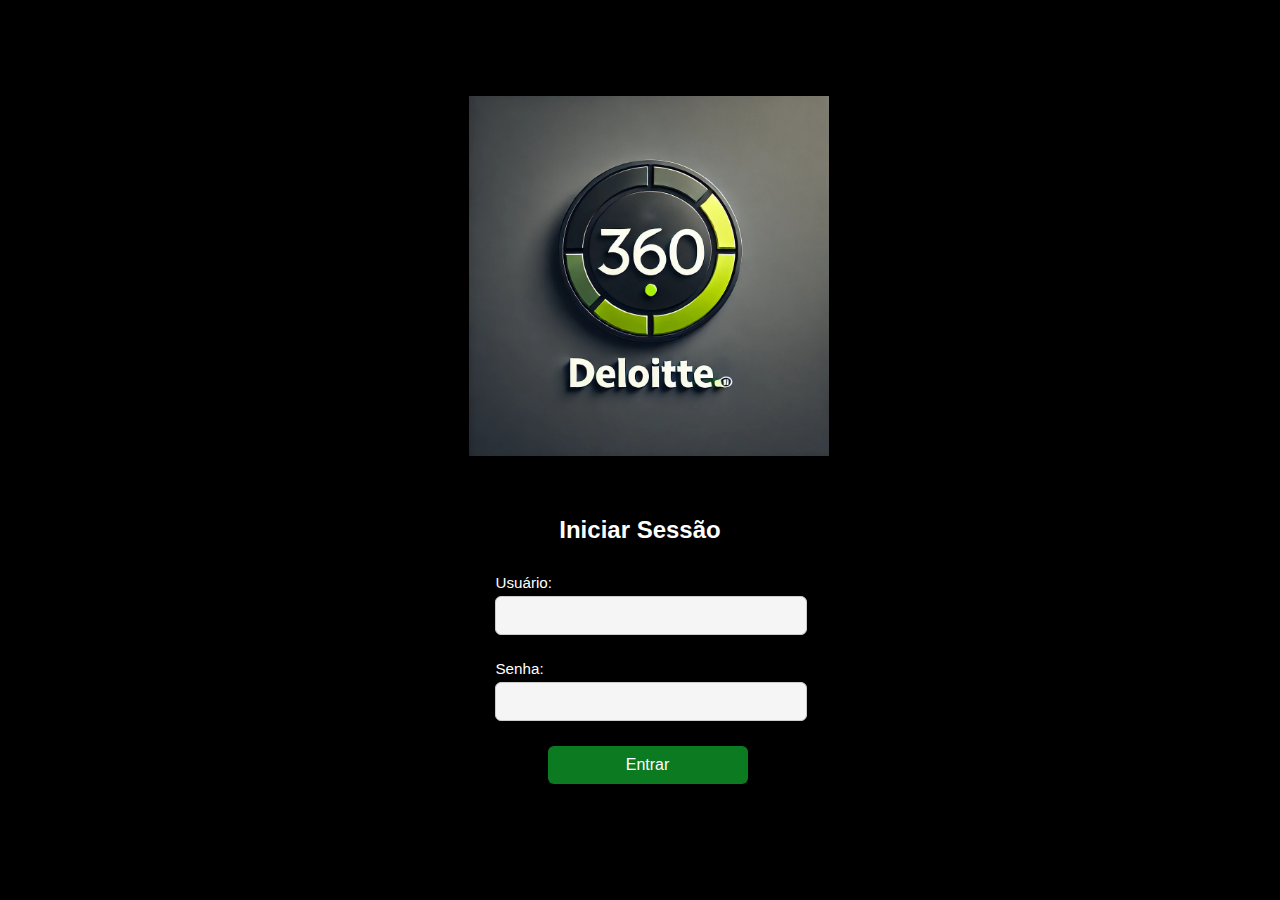
<file: index.html>
<!DOCTYPE html>
<html lang="pt">
<head>
    <meta charset="UTF-8">
    <title>Acompanhamento de Obra 360</title>
    <meta name="viewport" content="width=device-width, initial-scale=1.0">
    <!-- Enlace al archivo CSS -->
    <link rel="stylesheet" href="styles.css">
</head>
<body>
    <!-- Pantalla de inicio de sesión -->
    <div id="loginOverlay">
        <div id="loginContent">
            <img src="DT.png" alt="Logo da Deloitte 360" id="loginLogo">
            <div id="loginForm">
                <h2>Iniciar Sessão</h2>
                <form id="authForm">
                    <label for="username">Usuário:</label>
                    <input type="text" id="username" name="username" required autocomplete="off">

                    <label for="password">Senha:</label>
                    <input type="password" id="password" name="password" required autocomplete="off">

                    <button type="submit">Entrar</button>
                    <p id="errorMessage" class="error"></p>
                </form>
            </div>
        </div>
    </div>

    <!-- Botones principales -->
    <div id="toggleButton"></div> <!-- Botón DUP.png -->
    <div id="togglePdfButton"></div> <!-- Botón PDF.png -->
    <div id="toggleFormButton"></div> <!-- Botón FORM.png -->
    <div id="toggleUserFormButton"></div> <!-- Botón USER.png (Oculto por defecto) -->
    <div id="toggleUploadFormButton"></div> <!-- Botón UPLOAD.png (Oculto por defecto) -->
    <div id="toggleManageFormButton"></div> <!-- Botón MANAGE.png (Oculto por defecto) -->
    <!-- Nuevo botón para el formulario adicional -->
    <div id="toggleIssueFormButton"></div> <!-- Botón ISSUE.png (Oculto por defecto) -->

    <div id="container">
        <iframe id="iframe1" src="https://momento360.com/e/uc/e39b5e2ef7864507b34ca0ee97cebca3?utm_campaign=embed&utm_source=other&size=large&display-plan=true"></iframe>
        <iframe id="iframe2" src="https://momento360.com/e/uc/e0e6b60410484a949026c3aec52ef112?utm_campaign=embed&utm_source=other&size=large&display-plan=true"></iframe>
        <!-- Visor PDF -->
        <embed id="pdfViewer" src="CRONOGRAMA.pdf" type="application/pdf" />
    </div>

    <!-- Menú desplegable para iframe1 -->
    <div id="iframe1Menu" class="dropdown" role="menu" aria-label="Menú desplegable del iframe1">
        <button id="iframe1MenuButton">▼</button>
        <div id="iframe1MenuContent" class="dropdown-content">
            <!-- Enlaces del menú -->
            <a href="https://momento360.com/e/uc/e39b5e2ef7864507b34ca0ee97cebca3?utm_campaign=embed&utm_source=other&size=large&display-plan=true">Modelo 3D Silicato</a>
            <a href="https://momento360.com/e/uc/e0e6b60410484a949026c3aec52ef112?utm_campaign=embed&utm_source=other&size=large&display-plan=true">Real Capture Silicato</a>
            <a href="https://momento360.com/e/uc/51c95022f269476289cc23adc2a69b03?utm_campaign=embed&utm_source=other&size=large&display-plan=true">Modelo 3D Virador de Vagões</a>
        </div>
    </div>

    <!-- Menú desplegable para iframe2 -->
    <div id="iframe2Menu" class="dropdown" role="menu" aria-label="Menú desplegable del iframe2">
        <button id="iframe2MenuButton">▼</button>
        <div id="iframe2MenuContent" class="dropdown-content">
            <!-- Enlaces del menú -->
            <a href="https://momento360.com/e/uc/e39b5e2ef7864507b34ca0ee97cebca3?utm_campaign=embed&utm_source=other&size=large&display-plan=true">Modelo 3D Silicato</a>
            <a href="https://momento360.com/e/uc/e0e6b60410484a949026c3aec52ef112?utm_campaign=embed&utm_source=other&size=large&display-plan=true">Real Capture Silicato</a>
            <a href="https://momento360.com/e/uc/51c95022f269476289cc23adc2a69b03?utm_campaign=embed&utm_source=other&size=large&display-plan=true">Modelo 3D Virador de Vagões</a>
        </div>
    </div>

    <!-- Formulario para agregar, editar y eliminar enlaces -->
    <div id="addLinkFormContainer">
        <h3>Gestionar Enlaces</h3>
        <form id="addLinkForm">
            <label for="linkText">Texto del Enlace:</label>
            <input type="text" id="linkText" name="linkText" required>

            <label for="linkURL">URL del Enlace:</label>
            <input type="url" id="linkURL" name="linkURL" required>

            <button type="submit">Agregar Enlace</button>
            <button type="button" id="updateLinkButton" style="display: none;">Actualizar Enlace</button>
            <button type="button" id="cancelEditButton" style="display: none;">Cancelar</button>
        </form>
        <p id="addLinkMessage"></p>

        <!-- Lista de enlaces existentes -->
        <div id="linkListContainer">
            <h4>Enlaces Existentes</h4>
            <ul id="linkList"></ul>
        </div>
    </div>

    <!-- Formulario para subir PDFs -->
    <div id="uploadPdfFormContainer" style="display: none;">
        <h3>Subir Documento PDF</h3>
        <form id="uploadPdfForm">
            <label for="pdfFile">Seleccione un archivo PDF:</label>
            <input type="file" id="pdfFile" name="pdfFile" accept="application/pdf" required>

            <button type="submit">Subir PDF</button>
            <button type="button" id="cancelUploadButton">Cancelar</button>
        </form>
        <p id="uploadMessage"></p>
    </div>

    <!-- Formulario para agregar, editar y eliminar usuarios -->
    <div id="userFormContainer" style="display: none;">
        <h3>Gestionar Usuarios</h3>
        <form id="userForm">
            <label for="userEmail">Correo Electrónico:</label>
            <input type="email" id="userEmail" name="userEmail" required>

            <label for="userUsername">Nombre de Usuario:</label>
            <input type="text" id="userUsername" name="userUsername" required>

            <label for="userPassword">Contraseña:</label>
            <input type="password" id="userPassword" name="userPassword" required>

            <label for="userRole">Rol:</label>
            <select id="userRole" name="userRole" required>
                <option value="miembro">Miembro</option>
                <option value="administrador">Administrador</option>
            </select>

            <button type="submit">Agregar Usuario</button>
            <button type="button" id="updateUserButton" style="display: none;">Actualizar Usuario</button>
            <button type="button" id="cancelUserEditButton" style="display: none;">Cancelar</button>
        </form>
        <p id="userMessage"></p>

        <!-- Lista de usuarios existentes -->
        <div id="userListContainer">
            <h4>Usuarios Existentes</h4>
            <ul id="userList"></ul>
        </div>
    </div>

    <!-- Nuevo formulario para gestionar incidencias -->
    <div id="issueFormContainer" style="display: none;">
        <h3>Gestionar Incidencias</h3>
        <form id="issueForm">
            <label for="issueTitle">Título:</label>
            <input type="text" id="issueTitle" name="issueTitle" required>

            <label for="issueType">Tipo:</label>
            <input type="text" id="issueType" name="issueType" required>

            <label for="issueStatus">Estado:</label>
            <input type="text" id="issueStatus" name="issueStatus" required>

            <label for="issuePriority">Prioridad:</label>
            <input type="text" id="issuePriority" name="issuePriority" required>

            <label for="issueCreator">Creador:</label>
            <input type="text" id="issueCreator" name="issueCreator" required>

            <label for="issueResponsible">Responsable:</label>
            <input type="text" id="issueResponsible" name="issueResponsible" required>

            <label for="issueCreationDate">Fecha de Creación:</label>
            <input type="date" id="issueCreationDate" name="issueCreationDate" required>

            <label for="issueDueDate">Fecha de Vencimiento:</label>
            <input type="date" id="issueDueDate" name="issueDueDate" required>

            <label for="issueDiscipline">Disciplinas:</label>
            <input type="text" id="issueDiscipline" name="issueDiscipline" required>

            <label for="issueCause">Causas:</label>
            <input type="text" id="issueCause" name="issueCause" required>

            <label for="issueDescription">Descripción:</label>
            <textarea id="issueDescription" name="issueDescription" rows="4" required></textarea>

            <label for="issueScreenshot">Captura de Pantalla:</label>
            <input type="file" id="issueScreenshot" name="issueScreenshot" accept="image/*">

            <button type="submit">Agregar Incidencia</button>
            <button type="button" id="updateIssueButton" style="display: none;">Actualizar Incidencia</button>
            <button type="button" id="cancelIssueEditButton" style="display: none;">Cancelar</button>
        </form>
        <p id="issueMessage"></p>

        <!-- Lista de incidencias existentes -->
        <div id="issueListContainer">
            <h4>Incidencias Existentes</h4>
            <ul id="issueList"></ul>
        </div>
    </div>

    <!-- Cargar el script al final del body -->
    <script src="script.js"></script>
</body>
</html>
</file>
<file: styles.css>
/* Estilos generales */
body, html {
    margin: 0;
    padding: 0;
    height: 100%;
    overflow: hidden;
    display: flex;
    flex-direction: column;
}

#container {
    display: flex;
    width: 100%;
    height: 100%;
    position: relative;
    flex-direction: row;
}

iframe, embed {
    width: 100%;
    height: 100%;
    border: none;
    display: none;
}

#iframe1 {
    display: block;
}

#iframe2, #pdfViewer {
    display: none;
}

/* Botones */
#toggleButton {
    position: fixed;
    top: 10px;
    left: calc(49%);
    width: 32px;
    height: 32px;
    background: url('DUP.png') no-repeat center center;
    background-size: cover;
    border: none;
    cursor: pointer;
    z-index: 1000;
}

#toggleIframe2ButtonMobile {
    display: none;
}

/* Botón para alternar el visor PDF */
#togglePdfButton {
    position: fixed;
    top: 10px;
    left: 55px;
    width: 32px;
    height: 32px;
    background: url('PDF.png') no-repeat center center;
    background-size: cover;
    border: none;
    cursor: pointer;
    z-index: 1000;
    display: block;
}

/* Botón para alternar los botones de formularios */
#toggleFormButton {
    position: fixed;
    top: 10px;
    left: 100px;
    width: 32px;
    height: 32px;
    background: url('FORM.png') no-repeat center center;
    background-size: cover;
    border: none;
    cursor: pointer;
    z-index: 1000;
    display: none; /* Oculto por defecto */
}

/* Botón para alternar el formulario de gestionar usuarios */
#toggleUserFormButton {
    position: fixed;
    top: 10px;
    left: 145px;
    width: 32px;
    height: 32px;
    background: url('USER.png') no-repeat center center;
    background-size: cover;
    border: none;
    cursor: pointer;
    z-index: 1000;
    display: none; /* Oculto por defecto */
}

/* Botón para alternar el formulario de subir PDF */
#toggleUploadFormButton {
    position: fixed;
    top: 10px;
    left: 235px;
    width: 32px;
    height: 32px;
    background: url('UPLOAD.png') no-repeat center center;
    background-size: cover;
    border: none;
    cursor: pointer;
    z-index: 1000;
    display: none; /* Oculto por defecto */
}

/* Botón para alternar el formulario de gestionar enlaces */
#toggleManageFormButton {
    position: fixed;
    top: 10px;
    left: 280px;
    width: 32px;
    height: 32px;
    background: url('MANAGE.png') no-repeat center center;
    background-size: cover;
    border: none;
    cursor: pointer;
    z-index: 1000;
    display: none; /* Oculto por defecto */
}

/* Estilo para el nuevo botón del formulario de incidencias */
#toggleIssueFormButton {
    position: fixed;
    top: 10px;
    left: 325px; /* Posicionado a la derecha de toggleManageFormButton */
    width: 32px;
    height: 32px;
    background: url('ISSUE.png') no-repeat center center;
    background-size: cover;
    border: none;
    cursor: pointer;
    z-index: 1000;
    display: none; /* Oculto por defecto */
}

/* Menús desplegables */
.dropdown {
    position: fixed;
    top: 10px;
    z-index: 1001;
}

#iframe1Menu {
    left: 10px;
}

#iframe2Menu {
    right: 10px;
    left: auto;
}

.dropdown button {
    background-color: #0c7a20;
    color: white;
    padding: 8px;
    font-size: 16px;
    border: none;
    cursor: pointer;
}

.dropdown button::after {
    content: '';
    display: inline-block;
    margin-left: 5px;
    vertical-align: middle;
    border-width: 5px;
    border-style: solid;
    border-color: white transparent transparent transparent;
}

/* Estilo mejorado para los menús desplegables */
.dropdown-content {
    display: none;
    position: absolute;
    background-color: #ffffff;
    min-width: 200px;
    max-width: 300px;
    width: 60%;
    box-shadow: 0px 8px 16px rgba(0, 0, 0, 0.3);
    border-radius: 8px;
    z-index: 1;
    padding: 10px 0;

    /* Añadido para scrollbar vertical */
    max-height: 300px;
    overflow-y: auto;
}

.dropdown-content a {
    color: black;
    padding: 12px 16px;
    text-decoration: none;
    display: block;
    font-weight: bold;
    text-shadow: 1px 1px 2px rgba(0, 0, 0, 0.2);
    transition: background-color 0.3s ease, color 0.3s ease;
    border-radius: 5px;
}

.dropdown-content a:hover {
    background-color: #f1f1f1;
    color: #0c7a20;
    text-shadow: 1px 1px 3px rgba(0, 0, 0, 0.4);
}

/* Mostrar el menú al agregar la clase 'show' */
.dropdown.show .dropdown-content {
    display: block;
}

/* Alinear el menú de iframe2 hacia la izquierda */
#iframe2Menu .dropdown-content {
    right: 0;
    left: auto;
}

/* Media Queries */

/* Orientación vertical en dispositivos móviles */
@media (max-width: 1300px) and (orientation: portrait) {
    #container {
        flex-direction: column;
    }

    #iframe1,
    #iframe2 {
        width: 100%;
    }

    #iframe1 {
        height: 50%;
    }

    #iframe2 {
        height: 50%;
    }

    /* Posicionar menú del iframe2 */
    #iframe2Menu {
        top: calc(50% + 10px);
        left: 10px;
    }

    /* Ajustar dimensiones del botón del menú del iframe2 */
    #iframe2Menu button {
        padding: 8px;
        font-size: 16px;
    }

    /* Ajustar posición del contenido del menú del iframe2 */
    #iframe2Menu .dropdown-content {
        left: 0;
        right: auto;
    }

    /* Posicionar botones */
    #toggleButton,
    #togglePdfButton,
    #toggleFormButton,
    #toggleUploadFormButton,
    #toggleManageFormButton,
    #toggleUserFormButton,
    #toggleIssueFormButton {
        top: 10px;
        left: auto;
        right: 10px;
    }

    #toggleButton {
        left: auto;
    }
}

/* Orientación horizontal en dispositivos móviles */
@media (max-width: 1300px) and (orientation: landscape) {
    html, body {
        height: 100%;
        margin: 0;
        padding: 0;
    }

    #container {
        height: 100%;
        width: 100%;
        flex-direction: row;
    }

    #iframe1, #iframe2 {
        width: 50%;
        height: 100%;
        display: block;
    }

    #togglePdfButton {
        display: none;
    }

    #pdfViewer {
        display: none;
    }

    /* Posicionar menús */
    #iframe1Menu {
        top: 10px;
        left: 10px;
    }

    #iframe2Menu {
        top: 10px;
        right: 10px;
        left: auto;
    }

    /* Posicionar botones */
    #toggleButton {
        top: 10px;
        right: 10px;
        left: calc(49%);
    }
}

/* Estilos para la pantalla de inicio de sesión */
#loginOverlay {
    position: fixed;
    top: 0;
    left: 0;
    width: 100%;
    height: 100%;
    background-color: #000000;
    display: flex;
    justify-content: center;
    align-items: center;
    z-index: 2000;
    box-shadow: inset 0 0 100px rgba(0, 0, 0, 0.7);
}

#loginContent {
    display: flex;
    flex-direction: column;
    align-items: center;
}

#loginLogo {
    max-width: 360px;
    height: auto;
    margin-bottom: 20px;
    margin-left: 5%;
}

/* Estilos para el formulario de inicio de sesión */
#loginForm {
    background-color: transparent;
    border: none;
    box-shadow: none;
    padding: 20px 30px;
    max-width: 350px;
    width: 100%;
    font-family: 'Open Sans', sans-serif;
    display: flex;
    flex-direction: column;
    align-items: center;
}

#loginForm h2 {
    margin-bottom: 20px;
    color: white;
    font-size: 1.5em;
    font-weight: bold;
}

#loginForm label {
    display: block;
    margin: 10px 0 5px;
    text-align: left;
    color: white;
    font-size: 0.95em;
}

#loginForm input {
    width: 100%;
    padding: 10px;
    margin-bottom: 15px;
    border: 1px solid #ccc;
    border-radius: 6px;
    font-size: 0.95em;
    background-color: #f5f5f5;
    color: #000000;
}

#loginForm input::placeholder {
    color: #a9a9a9;
}

#loginForm button {
    width: 100%;
    max-width: 200px;
    padding: 10px;
    background-color: #0c7a20;
    color: white;
    border: none;
    border-radius: 6px;
    cursor: pointer;
    font-size: 1em;
    transition: background-color 0.3s ease;
    margin-top: 10px;
    margin-left: 18%;
    text-align: center;
}

#loginForm button:hover {
    background-color: #095c16;
}

#errorMessage {
    color: red;
    margin-top: 10px;
    display: none;
}

/* Media Query para pantallas más pequeñas */
@media (max-width: 768px), (max-height: 768px) {
    #loginForm {
        padding: 10px 15px;
        max-width: 300px;
    }

    #loginForm h2 {
        font-size: 1.2em;
    }

    #loginForm label,
    #loginForm input,
    #loginForm button {
        font-size: 0.9em;
    }

    #loginForm input {
        padding: 4px;
    }

    #loginForm button {
        padding: 5px;
    }

    /* Media Query para pantallas más pequeñas en orientación vertical */
    @media (max-width: 768px) and (orientation: portrait) {
        #loginForm button {
            width: 100%;
            max-width: 200px;
            margin-top: 10px;
            margin-left: 10%;
            text-align: center;
        }
    }
}

/* Estilos para el formulario de agregar enlaces */
#addLinkFormContainer {
    position: fixed;
    top: 50%;
    left: 50%;
    transform: translate(-50%, -50%);
    background-color: rgba(255, 255, 255, 0.95);
    padding: 20px;
    border-radius: 8px;
    box-shadow: 0px 0px 20px rgba(0, 0, 0, 0.2);
    z-index: 2001;
    max-width: 400px;
    width: 90%;
    display: none;

    /* Añadido para scrollbar vertical */
    max-height: 80vh;
    overflow-y: auto;
}

#addLinkFormContainer h3 {
    margin-top: 0;
    text-align: center;
    color: #0c7a20;
}

#addLinkForm label {
    display: block;
    margin: 10px 0 5px;
    font-size: 0.9em;
    color: #333;
}

#addLinkForm input {
    width: 100%;
    padding: 8px;
    border: 1px solid #ccc;
    border-radius: 6px;
    font-size: 0.9em;
}

#addLinkForm button {
    width: 100%;
    padding: 10px;
    background-color: #0c7a20;
    color: white;
    border: none;
    border-radius: 6px;
    cursor: pointer;
    font-size: 1em;
    margin-top: 10px;
}

#addLinkForm button:hover {
    background-color: #095c16;
}

#addLinkMessage {
    margin-top: 10px;
    font-size: 0.9em;
    text-align: center;
}

/* Estilos para la lista de enlaces */
#linkListContainer {
    margin-top: 20px;

    /* Añadido para scrollbar vertical */
    max-height: 200px;
    overflow-y: auto;
}

#linkListContainer h4 {
    margin-bottom: 10px;
    color: #0c7a20;
}

#linkList {
    list-style-type: none;
    padding: 0;
}

#linkList li {
    display: flex;
    justify-content: space-between;
    align-items: center;
    margin-bottom: 8px;
    background-color: #f9f9f9;
    padding: 8px;
    border-radius: 6px;
}

#linkList li span {
    flex-grow: 1;
    margin-right: 10px;
}

#linkList li button {
    background-color: #e74c3c;
    color: white;
    border: none;
    border-radius: 6px;
    padding: 5px 10px;
    cursor: pointer;
    margin-left: 5px;
}

#linkList li button.edit-button {
    background-color: #3498db;
}

#linkList li button:hover {
    opacity: 0.8;
}

/* Estilos para el formulario de subir PDFs */
#uploadPdfFormContainer {
    /* Mismos estilos que #addLinkFormContainer */
    position: fixed;
    top: 50%;
    left: 50%;
    transform: translate(-50%, -50%);
    background-color: rgba(255, 255, 255, 0.95);
    padding: 20px;
    border-radius: 8px;
    box-shadow: 0px 0px 20px rgba(0, 0, 0, 0.2);
    z-index: 2001;
    max-width: 400px;
    width: 90%;
    display: none;
    max-height: 80vh;
    overflow-y: auto;
}

#uploadPdfFormContainer h3 {
    margin-top: 0;
    text-align: center;
    color: #0c7a20;
}

#uploadPdfForm label {
    display: block;
    margin: 10px 0 5px;
    font-size: 0.9em;
    color: #333;
}

#uploadPdfForm input[type="file"] {
    width: 100%;
    padding: 5px;
    border: 1px solid #ccc;
    border-radius: 6px;
    font-size: 0.9em;
}

#uploadPdfForm button {
    width: 100%;
    padding: 10px;
    background-color: #0c7a20;
    color: white;
    border: none;
    border-radius: 6px;
    cursor: pointer;
    font-size: 1em;
    margin-top: 10px;
}

#uploadPdfForm button:hover {
    background-color: #095c16;
}

#uploadMessage {
    margin-top: 10px;
    font-size: 0.9em;
    text-align: center;
}

/* Estilos para el formulario de gestionar usuarios */
#userFormContainer {
    /* Mismos estilos que #addLinkFormContainer */
    position: fixed;
    top: 50%;
    left: 50%;
    transform: translate(-50%, -50%);
    background-color: rgba(255, 255, 255, 0.95);
    padding: 20px;
    border-radius: 8px;
    box-shadow: 0px 0px 20px rgba(0, 0, 0, 0.2);
    z-index: 2001;
    max-width: 400px;
    width: 90%;
    display: none;
    max-height: 80vh;
    overflow-y: auto;
}

#userFormContainer h3 {
    margin-top: 0;
    text-align: center;
    color: #0c7a20;
}

#userForm label {
    display: block;
    margin: 10px 0 5px;
    font-size: 0.9em;
    color: #333;
}

#userForm input, #userForm select {
    width: 100%;
    padding: 8px;
    border: 1px solid #ccc;
    border-radius: 6px;
    font-size: 0.9em;
}

#userForm button {
    width: 100%;
    padding: 10px;
    background-color: #0c7a20;
    color: white;
    border: none;
    border-radius: 6px;
    cursor: pointer;
    font-size: 1em;
    margin-top: 10px;
}

#userForm button:hover {
    background-color: #095c16;
}

#userMessage {
    margin-top: 10px;
    font-size: 0.9em;
    text-align: center;
}

/* Estilos para la lista de usuarios */
#userListContainer {
    margin-top: 20px;
    max-height: 200px;
    overflow-y: auto;
}

#userListContainer h4 {
    margin-bottom: 10px;
    color: #0c7a20;
}

#userList {
    list-style-type: none;
    padding: 0;
}

#userList li {
    display: flex;
    justify-content: space-between;
    align-items: center;
    margin-bottom: 8px;
    background-color: #f9f9f9;
    padding: 8px;
    border-radius: 6px;
}

#userList li span {
    flex-grow: 1;
    margin-right: 10px;
}

#userList li button {
    background-color: #e74c3c;
    color: white;
    border: none;
    border-radius: 6px;
    padding: 5px 10px;
    cursor: pointer;
    margin-left: 5px;
}

#userList li button.edit-user-button {
    background-color: #3498db;
}

#userList li button:hover {
    opacity: 0.8;
}

/* Estilos para el formulario de gestionar incidencias */
#issueFormContainer {
    /* Mismos estilos que los otros formularios */
    position: fixed;
    top: 50%;
    left: 50%;
    transform: translate(-50%, -50%);
    background-color: rgba(255, 255, 255, 0.95);
    padding: 20px;
    border-radius: 8px;
    box-shadow: 0px 0px 20px rgba(0, 0, 0, 0.2);
    z-index: 2001;
    max-width: 400px;
    width: 90%;
    display: none;
    max-height: 80vh;
    overflow-y: auto;
}

#issueFormContainer h3 {
    margin-top: 0;
    text-align: center;
    color: #0c7a20;
}

#issueForm label {
    display: block;
    margin: 10px 0 5px;
    font-size: 0.9em;
    color: #333;
}

#issueForm input,
#issueForm textarea {
    width: 100%;
    padding: 8px;
    border: 1px solid #ccc;
    border-radius: 6px;
    font-size: 0.9em;
}

#issueForm button {
    width: 100%;
    padding: 10px;
    background-color: #0c7a20;
    color: white;
    border: none;
    border-radius: 6px;
    cursor: pointer;
    font-size: 1em;
    margin-top: 10px;
}

#issueForm button:hover {
    background-color: #095c16;
}

#issueMessage {
    margin-top: 10px;
    font-size: 0.9em;
    text-align: center;
}

/* Estilos para la lista de incidencias */
#issueListContainer {
    margin-top: 20px;
    max-height: 200px;
    overflow-y: auto;
}

#issueListContainer h4 {
    margin-bottom: 10px;
    color: #0c7a20;
}

#issueList {
    list-style-type: none;
    padding: 0;
}

#issueList li {
    display: flex;
    flex-direction: column;
    margin-bottom: 8px;
    background-color: #f9f9f9;
    padding: 8px;
    border-radius: 6px;
}

#issueList li .issue-details {
    margin-bottom: 8px;
}

#issueList li button {
    background-color: #e74c3c;
    color: white;
    border: none;
    border-radius: 6px;
    padding: 5px 10px;
    cursor: pointer;
    margin-right: 5px;
}

#issueList li button.edit-issue-button {
    background-color: #3498db;
}

#issueList li button:hover {
    opacity: 0.8;
}
</file>
